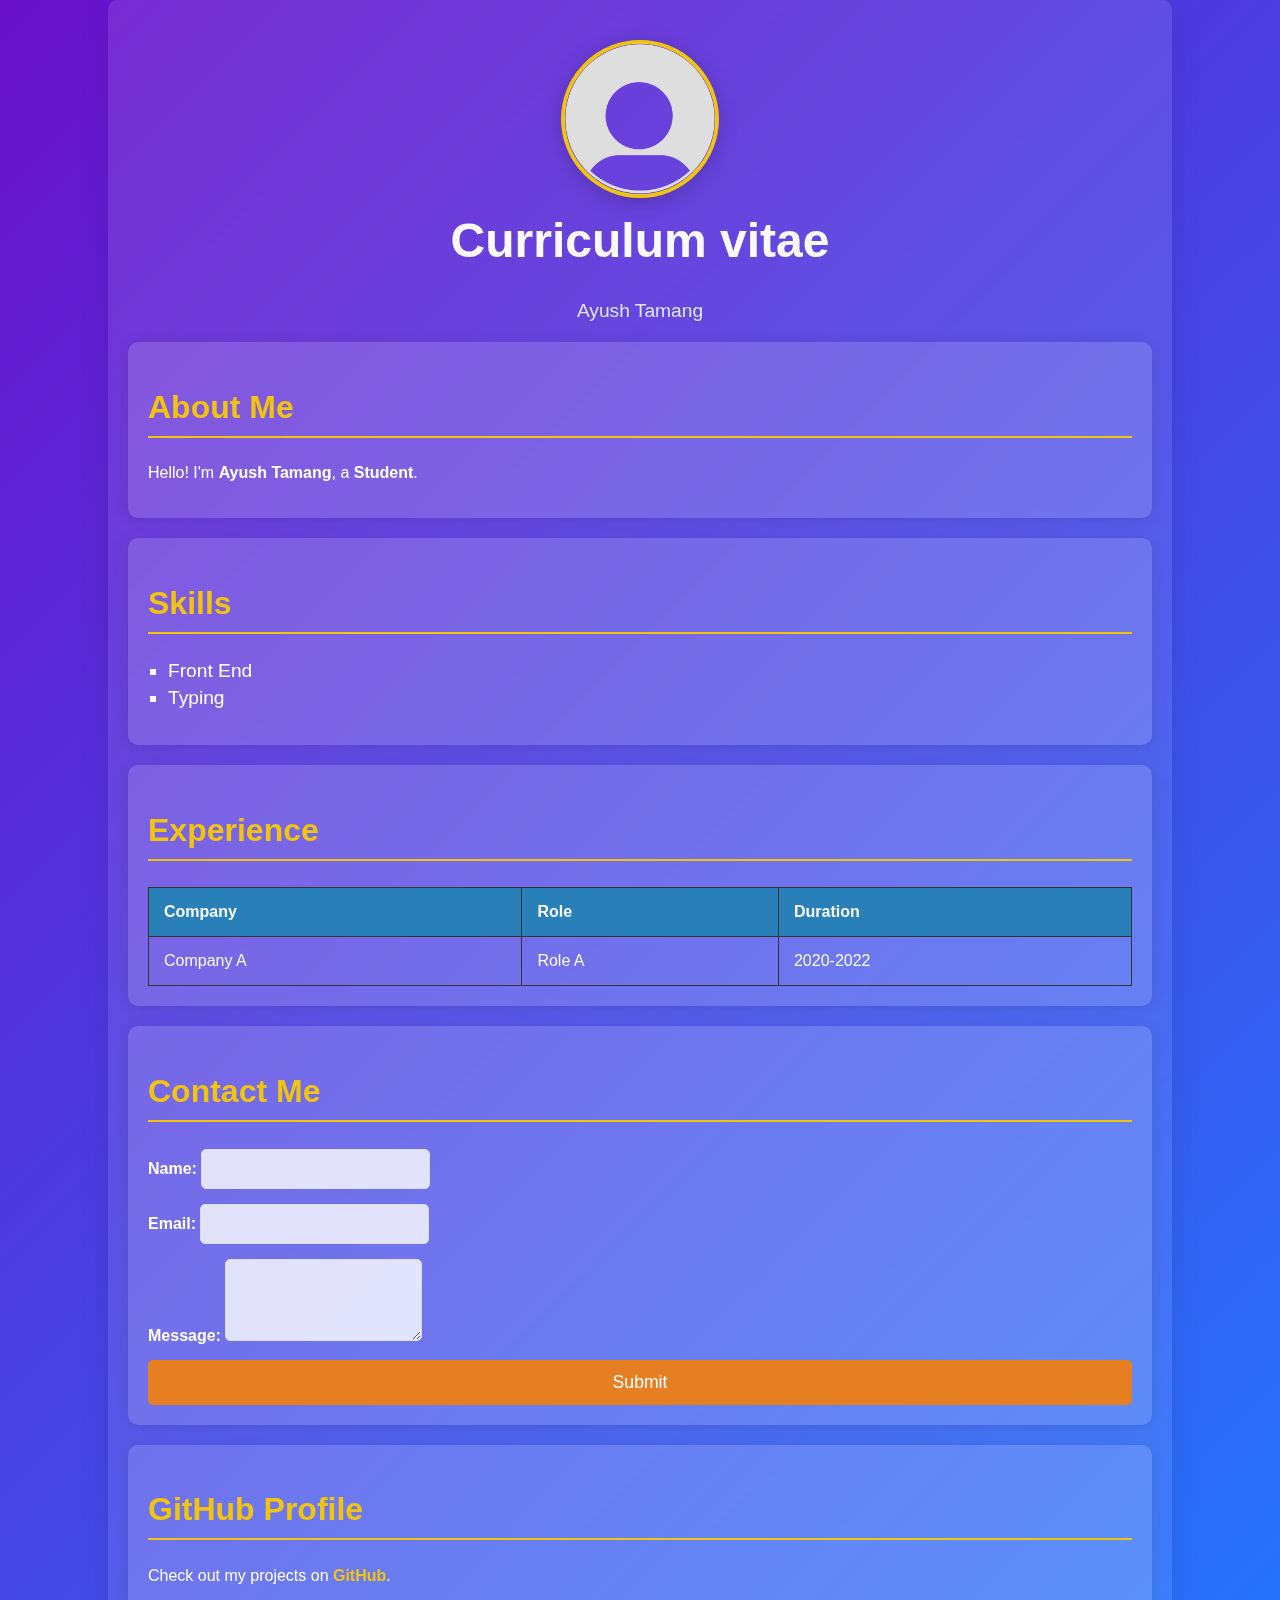
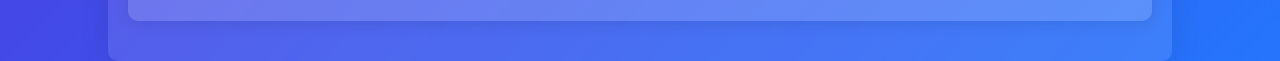
<file: cv/index.html>
<!DOCTYPE html>
<html lang="en">
<head>
    <meta charset="UTF-8">
    <meta name="viewport" content="width=device-width, initial-scale=1.0">
    <title>My CV</title>
    <link rel="stylesheet" href="./style.css">
</head>
<body>
    <div class="container">
        <header>
            <div class="profile-image">
                <img src="./Default_pfp.svg.png" alt="[Your Name]">
            </div>
            <h1>Curriculum vitae</h1>
            <p>Ayush Tamang</p>
        </header>

        <section class="about-me">
            <h2>About Me</h2>
            <p>Hello! I'm <strong>Ayush Tamang</strong>, a <strong>Student</strong>.</p>
        </section>

        <section class="skills">
            <h2>Skills</h2>
            <ul>
                <li>Front End</li>
                <li>Typing</li>
                
            </ul>
        </section>

        <section class="experience">
            <h2>Experience</h2>
            <table>
                <tr>
                    <th>Company</th>
                    <th>Role</th>
                    <th>Duration</th>
                </tr>
                <tr>
                    <td>Company A</td>
                    <td>Role A</td>
                    <td>2020-2022</td>
                </tr>
                        </table>
        </section>

        <section class="contact">
            <h2>Contact Me</h2>
            <form action="#">
                <div class="form-group">
                    <label for="name">Name:</label>
                    <input type="text" id="name" name="name" required>
                </div>
                <div class="form-group">
                    <label for="email">Email:</label>
                    <input type="email" id="email" name="email" required>
                </div>
                <div class="form-group">
                    <label for="message">Message:</label>
                    <textarea id="message" name="message" rows="4" required></textarea>
                </div>
                <button type="submit">Submit</button>
            </form>
        </section>

        <section class="github">
            <h2>GitHub Profile</h2>
            <p>Check out my projects on <a href="https://github.com/weoon" target="_blank">GitHub</a>.</p>
        </section>
    </div>
</body>
</html>
</file>
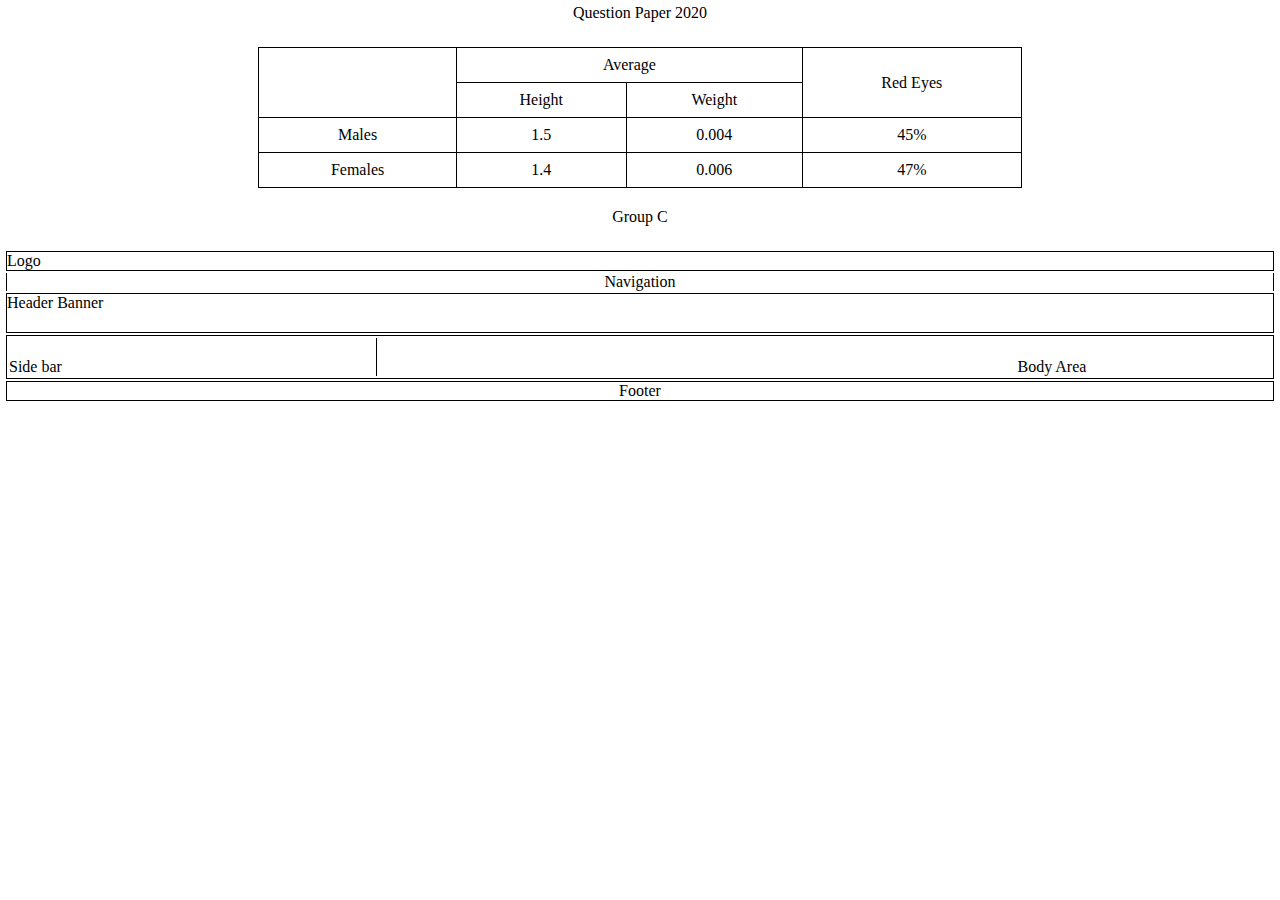
<file: past questions/2020/index.html>
<!DOCTYPE html>
<html lang="en">
<head>
    <meta charset="UTF-8">
    <meta name="viewport" content="width=device-width, initial-scale=1.0">
    <link rel="stylesheet" href="./style.css">
    <title>Document</title>
</head>
<body>
    <p>Question Paper 2020</p>
    <table class="styled-table">
        <tr>
            <td rowspan="2"></td>
            <td colspan="2">Average</td>
            <td rowspan="2">Red Eyes</td>
        </tr>
        <tr>
            <td>Height</td>
            <td>Weight</td>
        </tr>
        <tr>
            <td>Males</td>
            <td>1.5</td>
            <td>0.004</td>
            <td>45%</td>
        </tr>
        <tr>
            <td>Females</td>
            <td>1.4</td>
            <td>0.006</td>
            <td>47%</td>
        </tr>
    </table>
    
    <p>Group C</p>
    <div class="logo">Logo</div>
    <div class="Navigation">Navigation</div>
    <div class="Header">Header Banner</div>
    <div class="container">
        <div class="Side">Side bar</div>
        <div class="body">Body Area</div>
    </div>
    <div class="Footer">Footer</div>
    


   
</body>
</html>
</file>
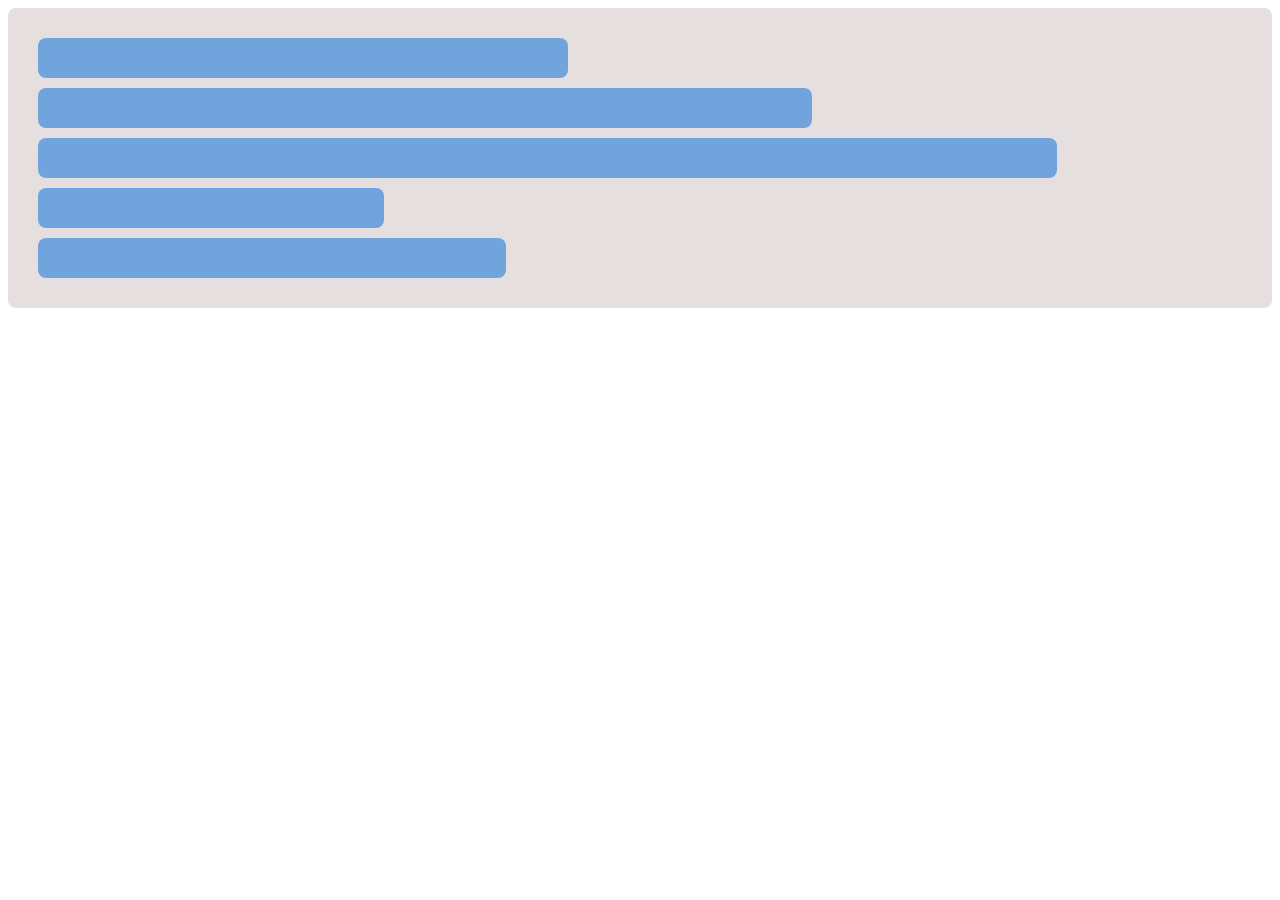
<file: Assignment1/assign1,3rd.html>
<!DOCTYPE html>
<html lang="en">
<head>
    <meta charset="UTF-8">
    <meta name="viewport" content="width=device-width, initial-scale=1.0">
    <title>Document</title>
</head>
<body>
    <div class="container">
    <div class="can" style="width:40% ;"></div> 
    <div class="can" style="width: 60%;"></div> 
    <div class="can" style="width: 80%;"></div> 
    <div class="can" style="width: 25%;"></div> 
    <div class="can" style="width: 35%;"></div> 
</div>
    
    <style>
        .container
        {
            width: 100%;
            max-width: 100%;
            box-sizing: border-box;
        }
        .can{
            
            display: flex;
            background-color: #71a3dd;
            border-radius: 8px;
            padding: 20px;
            margin: 10px;
        }

        .container {
       
            background-color: #e6dfdf;
            border-radius: 8px;
            padding: 20px;
            
    
            display: inline-block;
        }        
    </style>
</body>
</html>
</file>
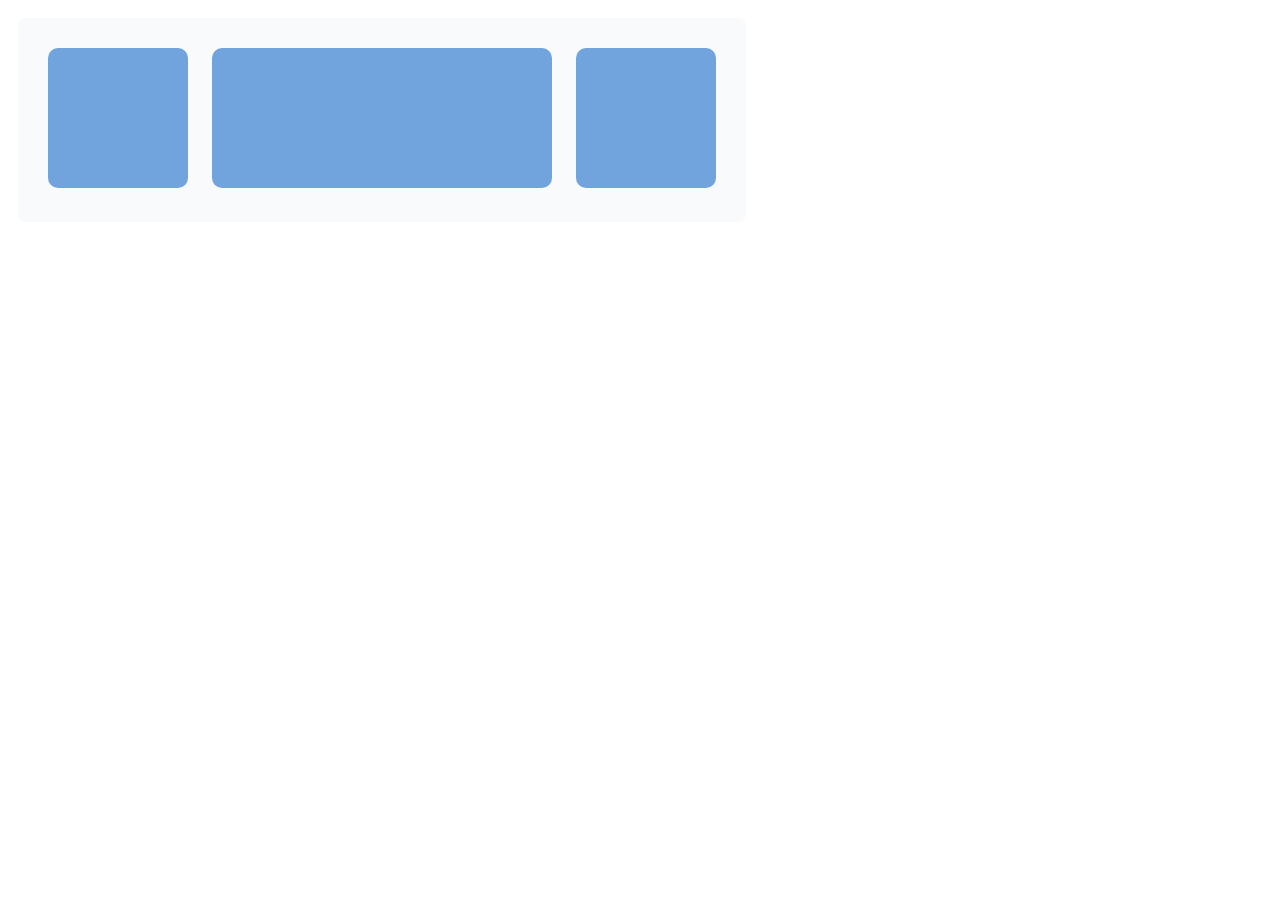
<file: Assignment1/Assignent1second.html>
<!DOCTYPE html>
<html lang="en">
<head>
    <meta charset="UTF-8">
    <meta name="viewport" content="width=device-width, initial-scale=1.0">
    <title>assignment</title>

</head>
<body>
    <div class="container">
        <div class="small"></div>
        <div class="large"></div>
        <div class="small"></div>
    </div>
    <style>
        div {
            
            display: inline-block;
            background-color: #71a3dd;
            border-radius: 10px;
            padding: 20px;
            margin: 10px;
        }

        .container {
       
            background-color: #f9fafb;
            border-radius: 8px;
            padding: 20px;
    
            display: inline-block;
        }

        .small {
            width: 100px;
            height: 100px;
        }

        .large {
            width: 300px;
            height: 100px;
        }
    </style>
</body>
</html>
</file>
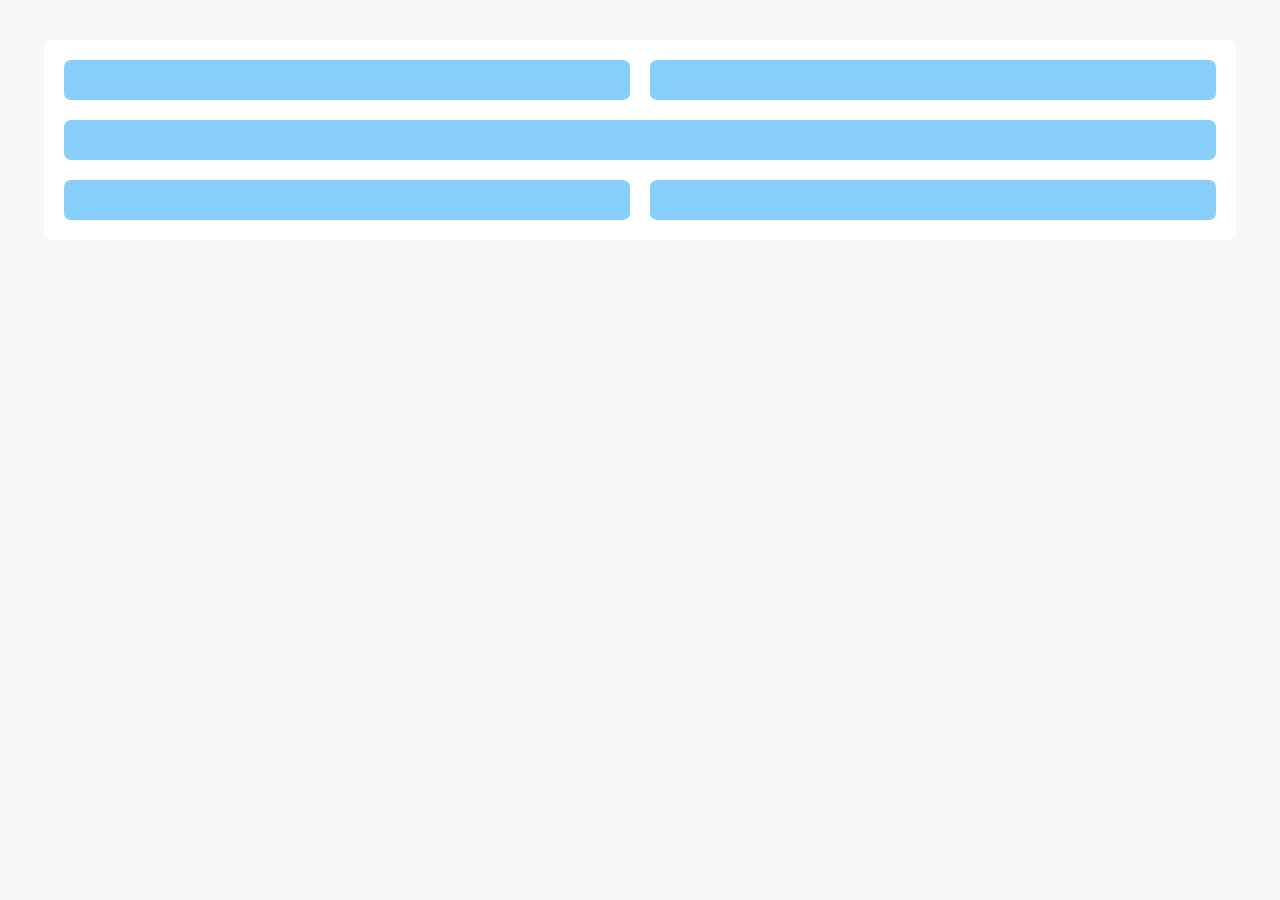
<file: Assignment1/Assignment1.html>
<!DOCTYPE html>
<html lang="en">
<head>
    <meta charset="UTF-8">
    <meta name="viewport" content="width=device-width, initial-scale=1.0">
    <link rel="stylesheet" href="./Assignment1.css">
    <title>Document</title>
</head>
<body>
    <div class="container1">
        <div class="top2"></div>
        <div class="top2"></div>

        <div class="mid"></div>
        
        <div class="top2"></div>
        <div class="top2"></div>

    </div>



    
    
</body>
</html>
</file>
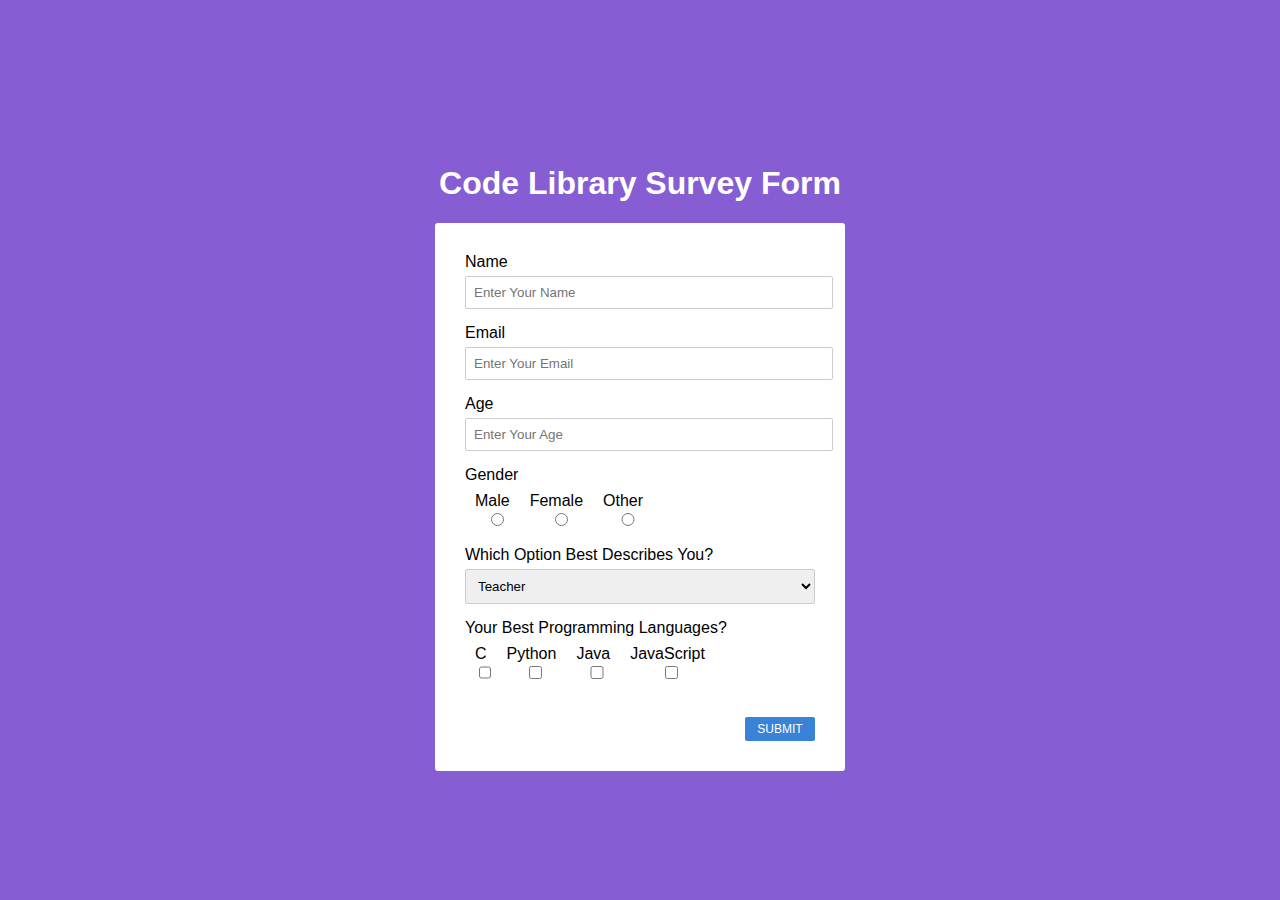
<file: Assignment2/form.html>
<!DOCTYPE html>
<html lang="en">
<head>
    <meta charset="UTF-8">
    <meta name="viewport" content="width=device-width, initial-scale=1.0">
    <title>Custom Form</title>
    <link rel="stylesheet" href="./from.css">
</head>
<body>
    <div>
        <h1>Code Library Survey Form</h1>
    <div class="container">


        <form>
            <div class="formgroup">
                <label for="name">Name</label>
                <input type="text"  placeholder="Enter Your Name">
            </div>
            
            <div class="formgroup">
                <label for="email">Email</label>
                <input type="email" id="email"  placeholder="Enter Your Email">
            </div>

            <div class="formgroup">
                <label for="age">Age</label>
                <input type="number"  placeholder="Enter Your Age">
            </div>
            
            <div class="formgroup">
                <label>Gender</label>
                <div class="genderoptions">
                    
                    <label for="male" >Male
                        <input type="radio"  >
                 
                    </label>
                     <label for="female">Female
                        <input type="radio" >
                    
                     </label>
                  
                    <label for="other">Other
                        <input type="radio"  >
                   
                    </label>
                    
                </div>
            </div>
            
            <div class="formgroup">
                <label for="occupation">Which Option Best Describes You?</label>
              
               
                <select id="occupation" name="occupation">
                    <option value="teacher">Teacher</option>
                    <option value="student">Student</option>
                    <option value="developer">Developer</option>
                    <option value="other">Other</option>
                </select>
            </div>
            
            <div class="formgroup">
                <label>Your Best Programming Languages?</label>
                <div class="languageoptions">
                   
                    <label for="c">C
                        <input type="checkbox" >
                    </label>
                   
                    
                    <label for="python">Python
                        <input type="checkbox" >
                    </label>
                 
                    
                    <label for="java">Java
                        <input type="checkbox" >
                    </label>
                    

                    <label for="javascript">JavaScript
                        <input type="checkbox" >
                    </label>
                 
                </div>
            </div>
            
            <button type="submit">SUBMIT</button>
        </form>
    </div>
    </div>

</body>
</html>
</file>
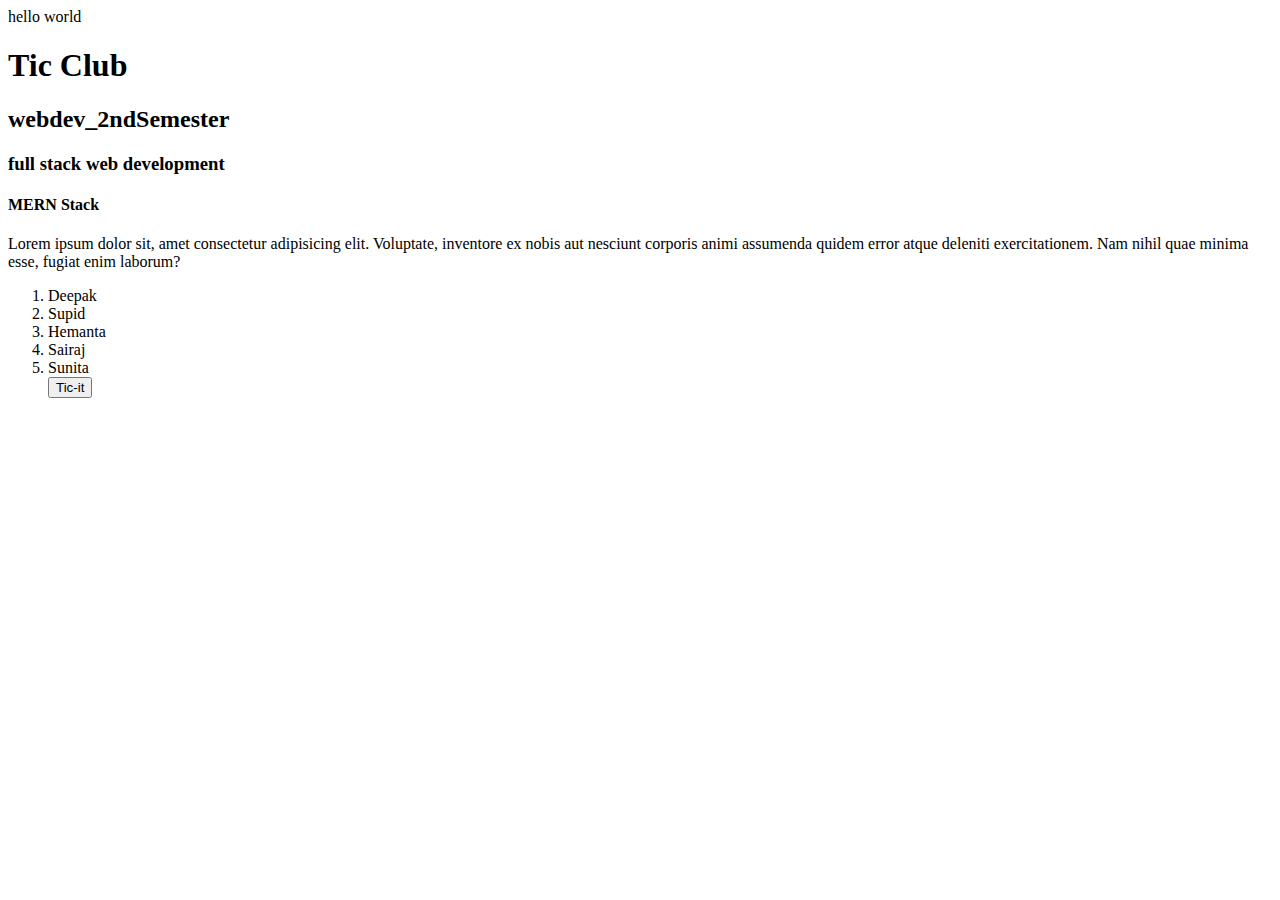
<file: firstassignment/assignment2sem.html>
<html lang="en">
<head>
    <meta charset="UTF-8">
    <meta name="viewport" content="width=p, initial-scale=1.0">
    <title>Document</title>
</head>
<body>
    <p>hello world</p>
    <h1>Tic Club</h1>
    <h2>webdev_2ndSemester</h2>
    <h3>full stack web development</h3>
    <h4>MERN Stack</h4>
    <p>Lorem ipsum dolor sit, amet consectetur adipisicing elit. Voluptate, inventore ex nobis aut nesciunt corporis animi assumenda quidem error atque deleniti exercitationem. Nam nihil quae minima esse, fugiat enim laborum?</p>

<ol>
    <Li>Deepak</Li>
    <Li>Supid</Li>
    <Li>Hemanta</Li>
    <Li>Sairaj</Li>
    <Li>Sunita</Li>
    
</o l>
<a target="_parent" href="https://github.com/tic-it"><button>Tic-it</button></a>
</body>
</html>
</file>
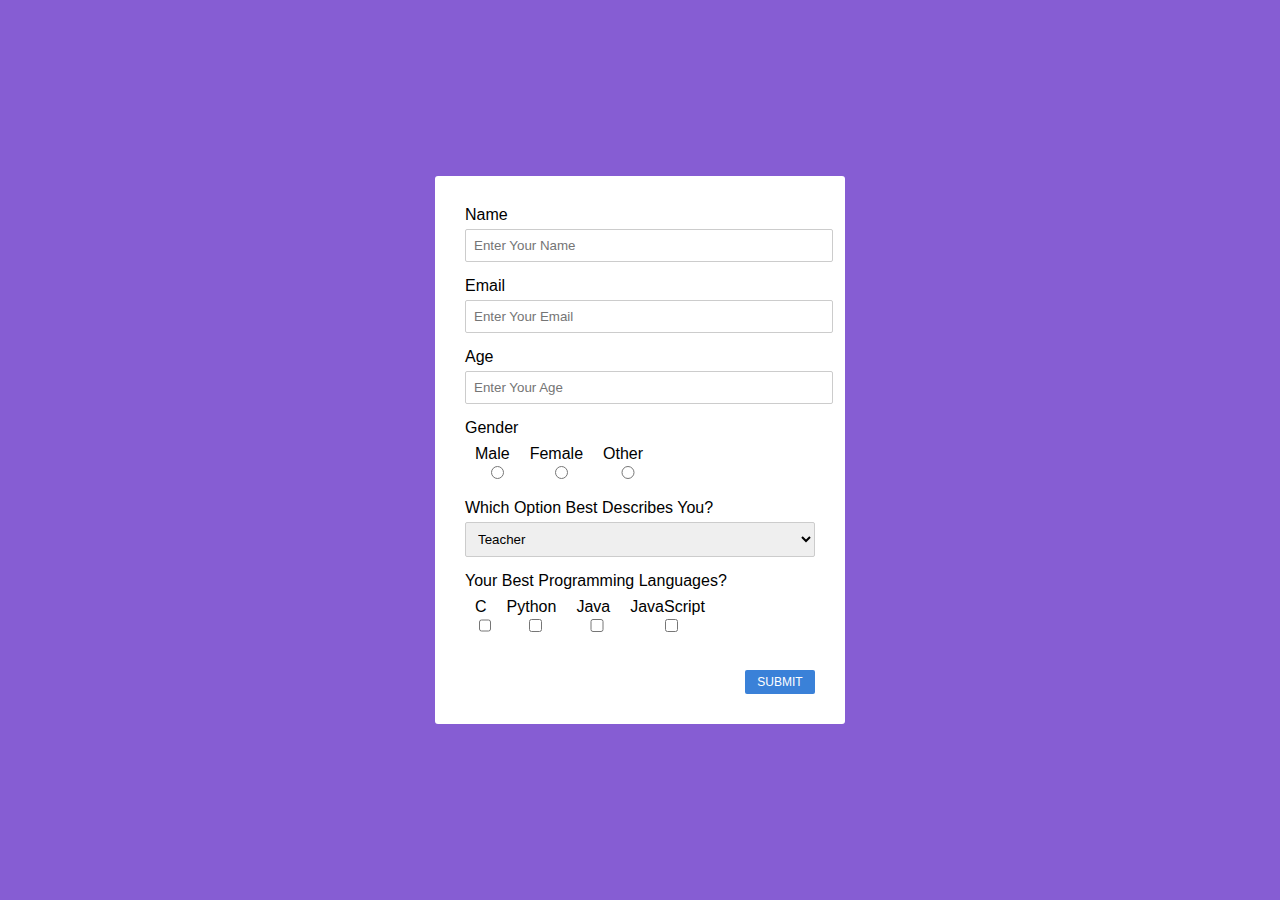
<file: survery form/form.html>
<!DOCTYPE html>
<html lang="en">
<head>
    <meta charset="UTF-8">
    <meta name="viewport" content="width=device-width, initial-scale=1.0">
    <title>Custom Form</title>
    <link rel="stylesheet" href="./from.css">
</head>
<body>
    <div class="container">
        <form>
            <div class="formgroup">
                <label for="name">Name</label>
                <input type="text"  placeholder="Enter Your Name">
            </div>
            
            <div class="formgroup">
                <label for="email">Email</label>
                <input type="email" id="email"  placeholder="Enter Your Email">
            </div>

            <div class="formgroup">
                <label for="age">Age</label>
                <input type="number"  placeholder="Enter Your Age">
            </div>
            
            <div class="formgroup">
                <label>Gender</label>
                <div class="genderoptions">
                    
                    <label for="male" >Male
                        <input type="radio"  >
                 
                    </label>
                     <label for="female">Female
                        <input type="radio" >
                    
                     </label>
                  
                    <label for="other">Other
                        <input type="radio"  >
                   
                    </label>
                    
                </div>
            </div>
            
            <div class="formgroup">
                <label for="occupation">Which Option Best Describes You?</label>
              
               
                <select id="occupation" name="occupation">
                    <option value="teacher">Teacher</option>
                    <option value="student">Student</option>
                    <option value="developer">Developer</option>
                    <option value="other">Other</option>
                </select>
            </div>
            
            <div class="formgroup">
                <label>Your Best Programming Languages?</label>
                <div class="languageoptions">
                   
                    <label for="c">C
                        <input type="checkbox" >
                    </label>
                   
                    
                    <label for="python">Python
                        <input type="checkbox" >
                    </label>
                 
                    
                    <label for="java">Java
                        <input type="checkbox" >
                    </label>
                    

                    <label for="javascript">JavaScript
                        <input type="checkbox" >
                    </label>
                 
                </div>
            </div>
            
            <button type="submit">SUBMIT</button>
        </form>
    </div>
</body>
</html>
</file>
<file: cv/style.css>
body {
    font-family: 'Segoe UI', Tahoma, Geneva, Verdana, sans-serif;
    background: linear-gradient(135deg, #6a11cb 0%, #2575fc 100%);
    margin: 0;
    padding: 0;
    color: #fff;
}

.container {
    width: 80%;
    margin: auto;
    padding: 20px;
    background-color: rgba(255, 255, 255, 0.1);
    border-radius: 10px;
    box-shadow: 0 4px 30px rgba(0, 0, 0, 0.1);
    backdrop-filter: blur(5px);
}

header {
    text-align: center;
    margin: 20px 0;
    position: relative;
}

.profile-image {
    width: 150px;
    height: 150px;
    margin: 0 auto;
    border-radius: 50%;
    overflow: hidden;
    border: 4px solid #f1c40f;
    box-shadow: 0 4px 20px rgba(0, 0, 0, 0.2);
}

.profile-image img {
    width: 100%;
    height: 100%;
    object-fit: cover;
}

header h1 {
    font-size: 3em;
    font-weight: bold;
    color: #f8f9fa;
    margin-top: 15px;
}

header p {
    font-size: 1.2em;
    color: #dfe6e9;
}

section {
    margin: 20px 0;
    padding: 20px;
    background-color: rgba(255, 255, 255, 0.15);
    border-radius: 10px;
    box-shadow: 0 2px 15px rgba(0, 0, 0, 0.1);
}

h2 {
    font-size: 2em;
    color: #f1c40f;
    border-bottom: 2px solid #f1c40f;
    padding-bottom: 10px;
}

ul {
    list-style-type: square;
    padding-left: 20px;
}

ul li {
    margin: 5px 0;
    font-size: 1.2em;
}

table {
    width: 100%;
    border-collapse: collapse;
    color: #f8f9fa;
}

table, th, td {
    border: 1px solid #333;
}

th, td {
    padding: 15px;
    text-align: left;
}

th {
    background-color: #2980b9;
}

form {
    display: flex;
    flex-direction: column;
}

.form-group {
    margin-bottom: 15px;
}

label {
    margin-bottom: 5px;
    font-weight: bold;
}

input, textarea {
    padding: 10px;
    border: 1px solid #ddd;
    border-radius: 5px;
    background-color: rgba(255, 255, 255, 0.8);
    color: #333;
    font-size: 1em;
}

button {
    padding: 12px;
    background-color: #e67e22;
    color: white;
    border: none;
    border-radius: 5px;
    cursor: pointer;
    font-size: 1.1em;
    transition: background-color 0.3s ease;
}

button:hover {
    background-color: #d35400;
}

a {
    color: #f1c40f;
    text-decoration: none;
    font-weight: bold;
    transition: color 0.3s ease;
}

a:hover {
    color: #f39c12;
}
</file>
<file: past questions/2020/style.css>
* {
    margin: 2px;
    padding: 0;
}


.styled-table {
    border-collapse: collapse;
    width: 60%;
    margin: 20px auto;
    text-align: center;
}

.styled-table td {
    border: 1px solid black;
    padding: 8px;
}

p{
    text-align: center;
    margin-bottom: 25px;
}



table {
    text-align: center;
}

div{
    border: 1px solid black;
}

.Navigation{
    text-align: center;
    border-bottom: none;
    border-top: none;
}

.Header {
    padding-bottom: 20px;

}

.Side {
    width: 25%;
    display: inline-block;
    padding-top: 20px;
    padding-right: 50px;
    border-top:none ;
    border-left: none;
    border-bottom: none;
}

.body {
    width: 75%;
    display: inline;
    padding-top: 20px;
    padding-left: 50%;
    border: none;

}


.Footer {
    text-align: center;
}
</file>
<file: Assignment1/Assignment1.css>
body {
    display: flex;
    justify-content: center;
    align-items: center;
    margin: 0;
    background-color: #f7f7f7;
}

.container1 {
margin: 40PX;
    display: grid;
    grid-template-columns: 1fr 1fr; /* Two equal columns */
    gap: 20px; /* Space between grid items */
    width: 90%;
    max-width: 100%;
    padding: 20px;
    background-color: white;
    border-radius: 7px;

}

.top2 {
    background-color: #87CEFA;
    padding: 20px;
    border-radius: 7px;
    
}

.mid {
    grid-column: span 2; /* Span across both columns */
    background-color: #87CEFA;
    padding: 20px;
    border-radius: 7px;
   
}
</file>
<file: Assignment2/from.css>
*{
    font-family: 'Trebuchet MS', 'Lucida Sans Unicode', 'Lucida Grande', 'Lucida Sans', Arial, sans-serif;
}
body {  
      
    background-color: rgba(110, 61, 202, 0.836);
    display: flex;
    justify-content: center;
    align-items: center;
    height: 100vh;
    margin: 0;
}

.container {
    background-color: #ffffff;
    padding: 30px;
    border-radius: 3px;
    width: 350px;
}

.formgroup {
    margin-bottom: 15px;
}

label {
    display: block;
    margin-bottom: 5px;
    
}

input,select
 {
    width: 100%;
    padding: 8px;
    border-radius: 2px;
    border: 1px solid #ccc;
   
}

.genderoptions,
.languageoptions {
    display:flex;


    margin-top: 8px;
  
}
.genderoptions label,.languageoptions label
{
    margin-right: 10px;
    margin-left: 10px;
    
}

.genderoptions input ,.languageoptions input
 {
    display: grid;

   
}


button {
    margin-left: 80%;
    width: 20%;
   padding: 5px;
    background-color: #3a81d8;
  border: none;
    border-radius: 2px;
    color: white;
    font-size: 12px;
    cursor: pointer;
    margin-top: 15px;
        
}

button:hover {
    background-color: #dfe2e6;
    color: #2c6bb2;
}
h1
{
text-align: center;
padding-top: 15px;
color: white;
}
</file>
<file: survery form/from.css>
*{
    font-family: 'Trebuchet MS', 'Lucida Sans Unicode', 'Lucida Grande', 'Lucida Sans', Arial, sans-serif;
}
body {  
      
    background-color: rgba(110, 61, 202, 0.836);
    display: flex;
    justify-content: center;
    align-items: center;
    height: 100vh;
    margin: 0;
}

.container {
    background-color: #ffffff;
    padding: 30px;
    border-radius: 3px;
    width: 350px;
}

.formgroup {
    margin-bottom: 15px;
}

label {
    display: block;
    margin-bottom: 5px;
    
}

input,select
 {
    width: 100%;
    padding: 8px;
    border-radius: 2px;
    border: 1px solid #ccc;
   
}

.genderoptions,
.languageoptions {
    display:flex;
    justify-content:safe;

    margin-top: 8px;
  
}
.genderoptions label,.languageoptions label
{
    margin-right: 10px;
    margin-left: 10px;
    
}

.genderoptions input ,.languageoptions input
 {
    display: grid;

   
}


button {
    margin-left: 80%;
    width: 20%;
   padding: 5px;
    background-color: #3a81d8;
  border: none;
    border-radius: 2px;
    color: white;
    font-size: 12px;
    cursor: pointer;
    margin-top: 15px;
        
}

button:hover {
    background-color: #dfe2e6;
    color: #2c6bb2;
}
</file>
